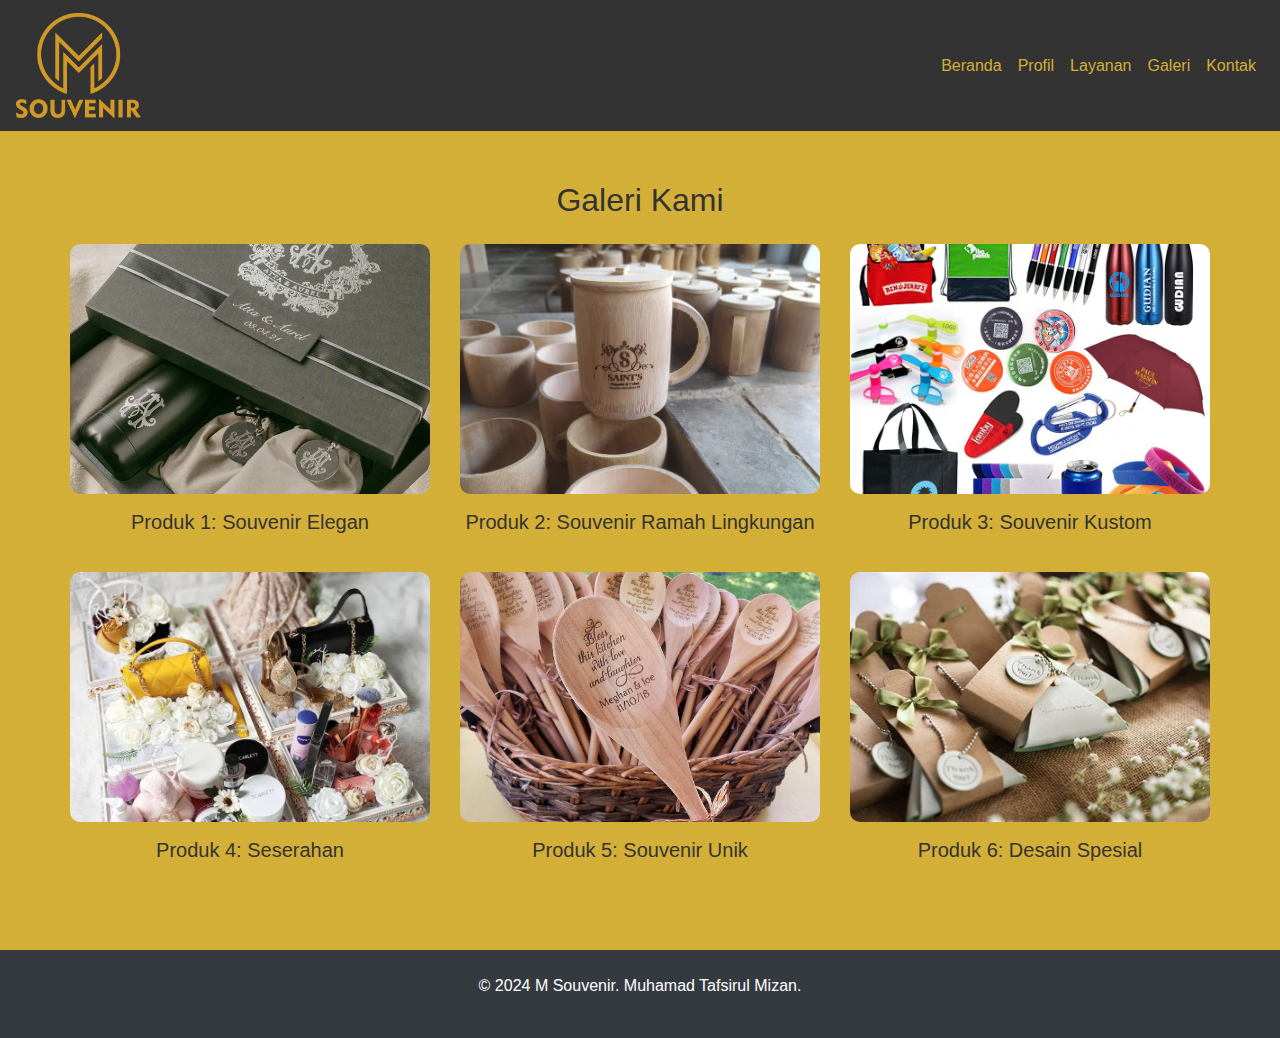
<file: galeri.html>
<!DOCTYPE html>
<html lang="en">
<head>
    <meta charset="UTF-8">
    <meta name="viewport" content="width=device-width, initial-scale=1.0">
    <title>Galeri - M Souvenir</title>
    <link rel="stylesheet" href="https://stackpath.bootstrapcdn.com/bootstrap/4.5.2/css/bootstrap.min.css">
    <style>
        body { background-color: #d4af37; color: #333; }
        .navbar { background-color: #333; }
        .navbar-brand, .nav-link { color: #d4af37 !important; }
        .navbar-toggler {
        background-color: #d4af37; /* Background biru */
    }
    .navbar-toggler-icon {
        background-image: url("data:image/svg+xml,%3Csvg xmlns='http://www.w3.org/2000/svg' viewBox='0 0 30 30'%3E%3Cpath stroke='white' stroke-width='2' d='M4 7h22M4 15h22M4 23h22'/%3E%3C/svg%3E");
    }
        .gallery-section { padding: 50px 0; }
        .gallery-item { margin-bottom: 30px; }
        .gallery-photo { border-radius: 10px; width: 100%; height: 250px; object-fit: cover; }
        footer { background-color: #333; color: #d4af37; padding: 10px 0; }
    </style>
</head>
<body>

<!-- Navbar -->
<nav class="navbar navbar-expand-lg">
    <a class="navbar-brand" href="#">
        <img src="img/m souvenir.png" alt="Logo" width="125"> <!-- Ganti dengan URL logo Anda -->
    </a>
    <button class="navbar-toggler" type="button" data-toggle="collapse" data-target="#navbarNav" aria-controls="navbarNav" aria-expanded="false" aria-label="Toggle navigation">
        <span class="navbar-toggler-icon" ></span>
    </button>
    <div class="collapse navbar-collapse" id="navbarNav">
        <ul class="navbar-nav ml-auto">
            <li class="nav-item"><a class="nav-link" href="index.html">Beranda</a></li>
            <li class="nav-item"><a class="nav-link" href="profil.html">Profil</a></li>
            <li class="nav-item"><a class="nav-link" href="layanan.html">Layanan</a></li>
            <li class="nav-item"><a class="nav-link" href="galeri.html">Galeri</a></li>
            <li class="nav-item"><a class="nav-link" href="kontak.html">Kontak</a></li>
        </ul>
    </div>
</nav>

<!-- Gallery Section -->
<div class="container gallery-section text-center">
    <h2 class="mb-4">Galeri Kami</h2>
    <div class="row">
        <!-- Foto 1 -->
        <div class="col-md-4 gallery-item">
            <img src="img/souvenir elegan.jpeg" alt="Foto Produk 1" class="gallery-photo mb-3"> <!-- Ganti dengan URL foto 1 -->
            <h5>Produk 1: Souvenir Elegan</h5>
        </div>

        <!-- Foto 2 -->
        <div class="col-md-4 gallery-item">
            <img src="img/souvenir ramah lingkungan.jpg" alt="Foto Produk 2" class="gallery-photo mb-3"> <!-- Ganti dengan URL foto 2 -->
            <h5>Produk 2: Souvenir Ramah Lingkungan</h5>
        </div>

        <!-- Foto 3 -->
        <div class="col-md-4 gallery-item">
            <img src="img/souvenir custom.jpg" alt="Foto Produk 3" class="gallery-photo mb-3"> <!-- Ganti dengan URL foto 3 -->
            <h5>Produk 3: Souvenir Kustom</h5>
        </div>

        <!-- Foto 4 -->
        <div class="col-md-4 gallery-item">
            <img src="img/seserahan.jpg.webp" alt="Foto Produk 4" class="gallery-photo mb-3"> <!-- Ganti dengan URL foto 4 -->
            <h5>Produk 4: Seserahan</h5>
        </div>

        <!-- Foto 5 -->
        <div class="col-md-4 gallery-item">
            <img src="img/sovenir unik.jpg" alt="Foto Produk 5" class="gallery-photo mb-3"> <!-- Ganti dengan URL foto 5 -->
            <h5>Produk 5: Souvenir Unik</h5>
        </div>

        <!-- Foto 6 -->
        <div class="col-md-4 gallery-item">
            <img src="img/dsain spesial.jpeg" alt="Foto Produk 6" class="gallery-photo mb-3"> <!-- Ganti dengan URL foto 6 -->
            <h5>Produk 6: Desain Spesial</h5>
        </div>
    </div>
</div>
        
<!-- Footer -->
<footer class="text-center py-4 bg-dark text-white">
  <p>&copy; 2024 M Souvenir. Muhamad Tafsirul Mizan.</p>
</footer>
    </div>

    <script src="https://code.jquery.com/jquery-3.5.1.slim.min.js"></script>
    <script src="https://cdn.jsdelivr.net/npm/@popperjs/core@2.9.2/dist/umd/popper.min.js"></script>
    <script src="https://stackpath.bootstrapcdn.com/bootstrap/4.5.2/js/bootstrap.min.js"></script>
</body>
</html>
</file>
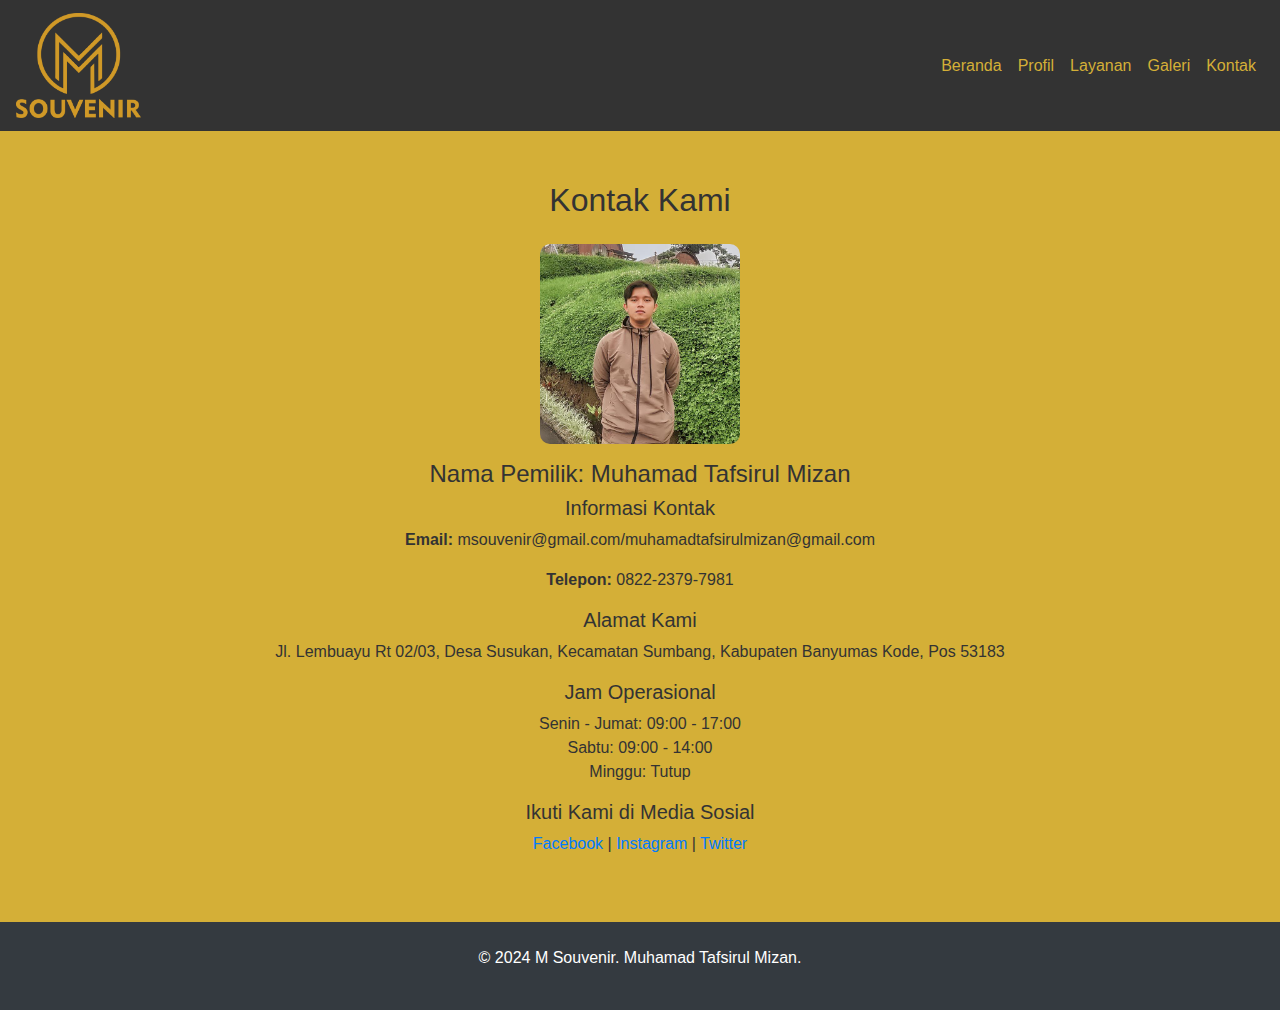
<file: kontak.html>
<!DOCTYPE html>
<html lang="en">
<head>
    <meta charset="UTF-8">
    <meta name="viewport" content="width=device-width, initial-scale=1.0">
    <title>Kontak - M Souvenir</title>
    <link rel="stylesheet" href="https://stackpath.bootstrapcdn.com/bootstrap/4.5.2/css/bootstrap.min.css">
    <style>
        body { background-color: #d4af37; color: #333; }
        .navbar { background-color: #333; }
        .navbar-brand, .nav-link { color: #d4af37 !important; }
        .navbar-toggler {
        background-color: #d4af37; /* Background biru */
    }
    .navbar-toggler-icon {
        background-image: url("data:image/svg+xml,%3Csvg xmlns='http://www.w3.org/2000/svg' viewBox='0 0 30 30'%3E%3Cpath stroke='white' stroke-width='2' d='M4 7h22M4 15h22M4 23h22'/%3E%3C/svg%3E");
    }
        .contact-section { padding: 50px 0; }
        .owner-photo { border-radius: 10px; width: 200px; height: 200px; object-fit: cover; }
        footer { background-color: #333; color: #d4af37; padding: 10px 0; }
    </style>
</head>
<body>

<!-- Navbar -->
<nav class="navbar navbar-expand-lg">
    <a class="navbar-brand" href="#">
        <img src="img/m souvenir.png" alt="Logo" width="125"> <!-- Ganti dengan URL logo Anda -->
    </a>
    <button class="navbar-toggler" type="button" data-toggle="collapse" data-target="#navbarNav" aria-controls="navbarNav" aria-expanded="false" aria-label="Toggle navigation">
        <span class="navbar-toggler-icon" ></span>
    </button>
    <div class="collapse navbar-collapse" id="navbarNav">
        <ul class="navbar-nav ml-auto">
            <li class="nav-item"><a class="nav-link" href="index.html">Beranda</a></li>
            <li class="nav-item"><a class="nav-link" href="profil.html">Profil</a></li>
            <li class="nav-item"><a class="nav-link" href="layanan.html">Layanan</a></li>
            <li class="nav-item"><a class="nav-link" href="galeri.html">Galeri</a></li>
            <li class="nav-item"><a class="nav-link" href="kontak.html">Kontak</a></li>
        </ul>
    </div>
</nav>

<!-- Contact Section -->
<div class="container contact-section text-center">
    <h2 class="mb-4">Kontak Kami</h2>
    <img src="img/mizan.jpg" alt="Foto Pemilik" class="owner-photo mb-3"> <!-- Ganti dengan URL foto pemilik -->
    <h4>Nama Pemilik: Muhamad Tafsirul Mizan</h4> <!-- Ganti dengan nama pemilik -->
    
    <h5>Informasi Kontak</h5>
    <p><strong>Email:</strong> msouvenir@gmail.com/muhamadtafsirulmizan@gmail.com</p> <!-- Ganti dengan email yang sesuai -->
    <p><strong>Telepon:</strong> 0822-2379-7981</p> <!-- Ganti dengan nomor telepon yang sesuai -->
    
    <h5>Alamat Kami</h5>
    <p>Jl. Lembuayu Rt 02/03, Desa Susukan, Kecamatan Sumbang, Kabupaten Banyumas Kode, Pos 53183</p> <!-- Ganti dengan alamat yang sesuai -->
    
    <h5>Jam Operasional</h5>
    <p>Senin - Jumat: 09:00 - 17:00<br>Sabtu: 09:00 - 14:00<br>Minggu: Tutup</p>
    
    <h5>Ikuti Kami di Media Sosial</h5>
    <p>
        <a href="https://facebook.com/mewahsouvenir" target="_blank">Facebook</a> |
        <a href="https://instagram.com/mewahsouvenir" target="_blank">Instagram</a> |
        <a href="https://twitter.com/mewahsouvenir" target="_blank">Twitter</a>
    </p>
</div>
        
<!-- Footer -->
<footer class="text-center py-4 bg-dark text-white">
  <p>&copy; 2024 M Souvenir. Muhamad Tafsirul Mizan.</p>
</footer>
    </div>

    <script src="https://code.jquery.com/jquery-3.5.1.slim.min.js"></script>
    <script src="https://cdn.jsdelivr.net/npm/@popperjs/core@2.9.2/dist/umd/popper.min.js"></script>
    <script src="https://stackpath.bootstrapcdn.com/bootstrap/4.5.2/js/bootstrap.min.js"></script>
</body>
</html>
</file>
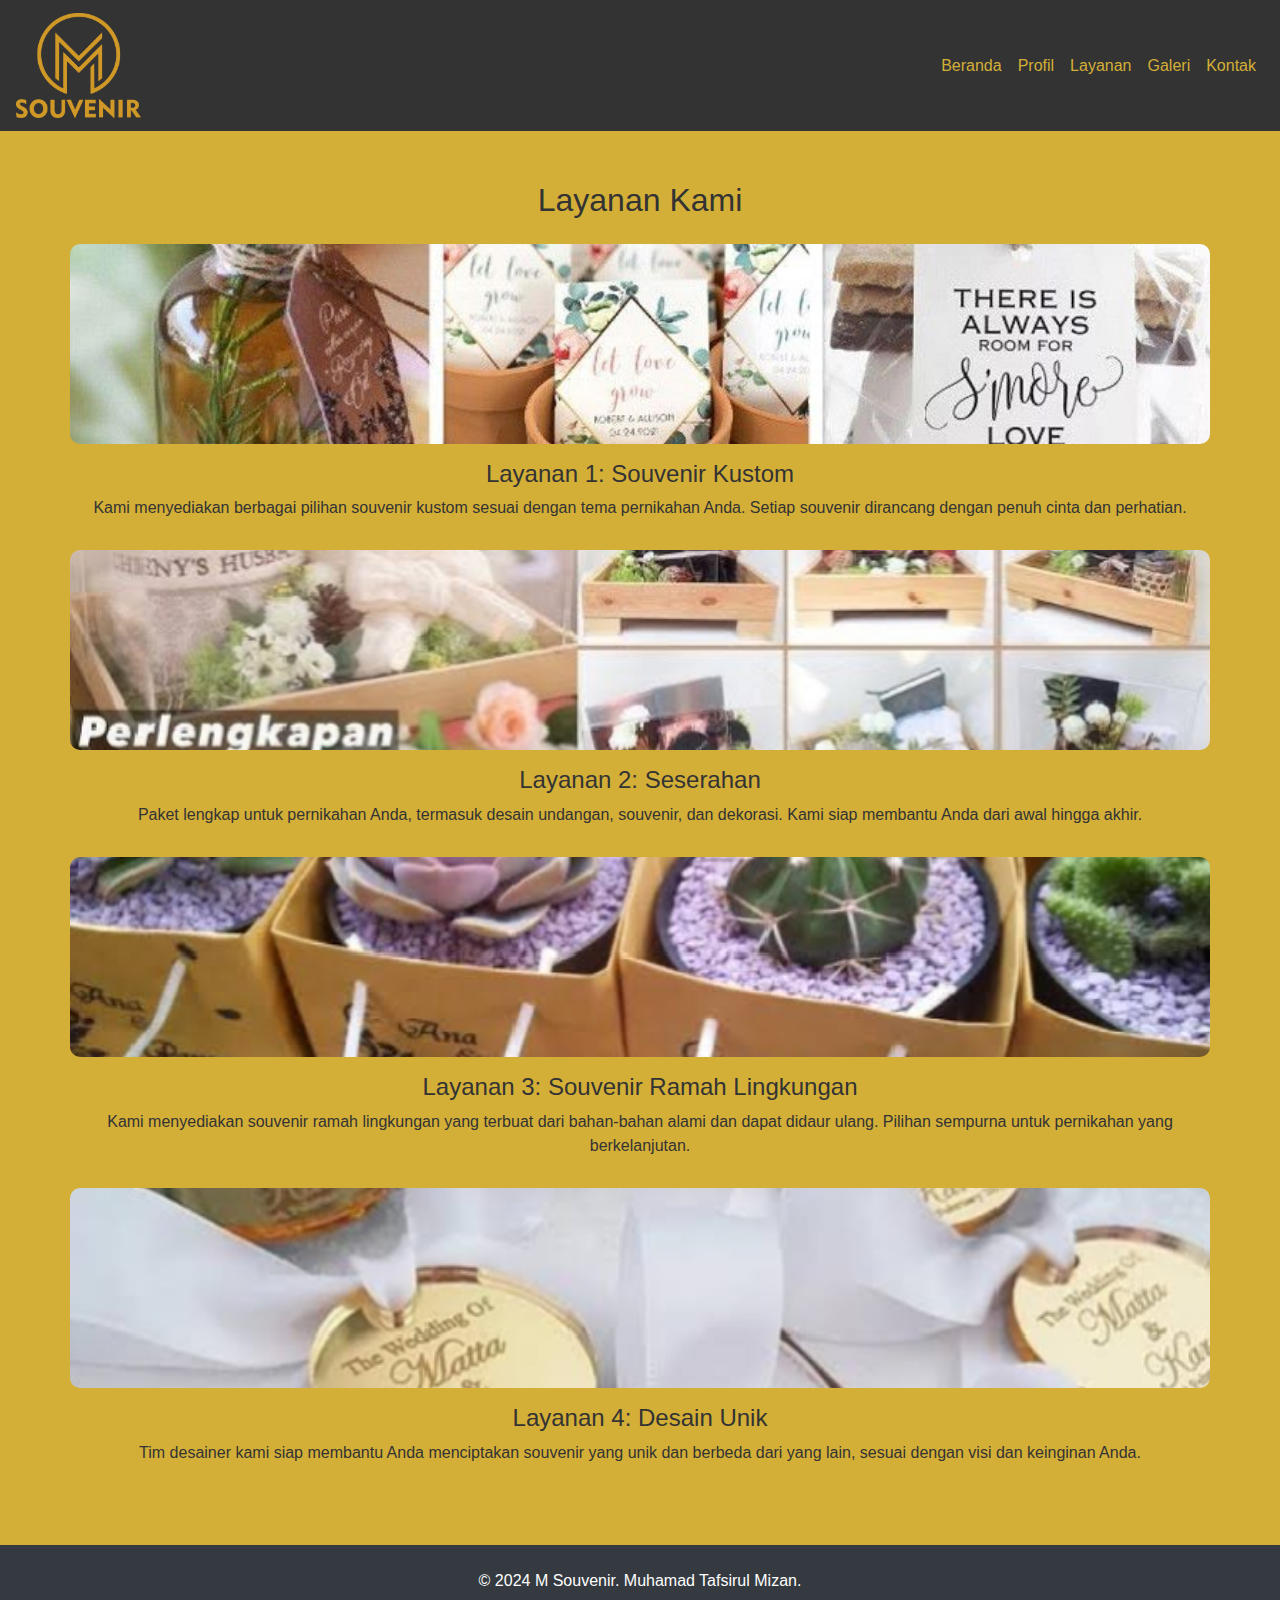
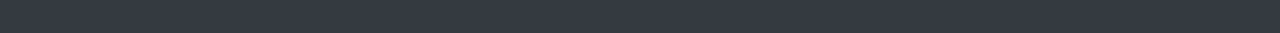
<file: layanan.html>
<!DOCTYPE html>
<html lang="en">
<head>
    <meta charset="UTF-8">
    <meta name="viewport" content="width=device-width, initial-scale=1.0">
    <title>Layanan - M Souvenir</title>
    <link rel="stylesheet" href="https://stackpath.bootstrapcdn.com/bootstrap/4.5.2/css/bootstrap.min.css">
    <style>
        body { background-color: #d4af37; color: #333; }
        .navbar { background-color: #333; }
        .navbar-brand, .nav-link { color: #d4af37 !important; }
        .navbar-toggler {
        background-color: #d4af37; /* Background biru */
    }
    .navbar-toggler-icon {
        background-image: url("data:image/svg+xml,%3Csvg xmlns='http://www.w3.org/2000/svg' viewBox='0 0 30 30'%3E%3Cpath stroke='white' stroke-width='2' d='M4 7h22M4 15h22M4 23h22'/%3E%3C/svg%3E");
    }
        .services-section { padding: 50px 0; }
        .service-item { margin-bottom: 30px; }
        .service-photo { border-radius: 10px; width: 100%; height: 200px; object-fit: cover; }
        footer { background-color: #333; color: #d4af37; padding: 10px 0; }
    </style>
</head>
<body>

<!-- Navbar -->
<nav class="navbar navbar-expand-lg">
    <a class="navbar-brand" href="#">
        <img src="img/m souvenir.png" alt="Logo" width="125"> <!-- Ganti dengan URL logo Anda -->
    </a>
    <button class="navbar-toggler" type="button" data-toggle="collapse" data-target="#navbarNav" aria-controls="navbarNav" aria-expanded="false" aria-label="Toggle navigation">
        <span class="navbar-toggler-icon" ></span>
    </button>
    <div class="collapse navbar-collapse" id="navbarNav">
        <ul class="navbar-nav ml-auto">
            <li class="nav-item"><a class="nav-link" href="index.html">Beranda</a></li>
            <li class="nav-item"><a class="nav-link" href="profil.html">Profil</a></li>
            <li class="nav-item"><a class="nav-link" href="layanan.html">Layanan</a></li>
            <li class="nav-item"><a class="nav-link" href="galeri.html">Galeri</a></li>
            <li class="nav-item"><a class="nav-link" href="kontak.html">Kontak</a></li>
        </ul>
    </div>
</nav>

<!-- Services Section -->
<div class="container services-section text-center">
    <h2 class="mb-4">Layanan Kami</h2>
    
    <!-- Layanan 1 -->
    <div class="service-item">
        <img src="img/custom.jpg" alt="Layanan 1" class="service-photo mb-3"> <!-- Ganti dengan URL foto layanan 1 -->
        <h4>Layanan 1: Souvenir Kustom</h4>
        <p>Kami menyediakan berbagai pilihan souvenir kustom sesuai dengan tema pernikahan Anda. Setiap souvenir dirancang dengan penuh cinta dan perhatian.</p>
    </div>
    
    <!-- Layanan 2 -->
    <div class="service-item">
        <img src="img//sserahan 2.jpg" alt="Layanan 2" class="service-photo mb-3"> <!-- Ganti dengan URL foto layanan 2 -->
        <h4>Layanan 2: Seserahan</h4>
        <p>Paket lengkap untuk pernikahan Anda, termasuk desain undangan, souvenir, dan dekorasi. Kami siap membantu Anda dari awal hingga akhir.</p>
    </div>
    
    <!-- Layanan 3 -->
    <div class="service-item">
        <img src="img//ramah.jpg" alt="Layanan 3" class="service-photo mb-3"> <!-- Ganti dengan URL foto layanan 3 -->
        <h4>Layanan 3: Souvenir Ramah Lingkungan</h4>
        <p>Kami menyediakan souvenir ramah lingkungan yang terbuat dari bahan-bahan alami dan dapat didaur ulang. Pilihan sempurna untuk pernikahan yang berkelanjutan.</p>
    </div>
    
    <!-- Layanan 4 -->
    <div class="service-item">
        <img src="img/unik.jpg" alt="Layanan 4" class="service-photo mb-3"> <!-- Ganti dengan URL foto layanan 4 -->
        <h4>Layanan 4: Desain Unik</h4>
        <p>Tim desainer kami siap membantu Anda menciptakan souvenir yang unik dan berbeda dari yang lain, sesuai dengan visi dan keinginan Anda.</p>
    </div>
</div>
        
<!-- Footer -->
<footer class="text-center py-4 bg-dark text-white">
  <p>&copy; 2024 M Souvenir. Muhamad Tafsirul Mizan.</p>
</footer>
    </div>

    <script src="https://code.jquery.com/jquery-3.5.1.slim.min.js"></script>
    <script src="https://cdn.jsdelivr.net/npm/@popperjs/core@2.9.2/dist/umd/popper.min.js"></script>
    <script src="https://stackpath.bootstrapcdn.com/bootstrap/4.5.2/js/bootstrap.min.js"></script>
</body>
</html>
</file>
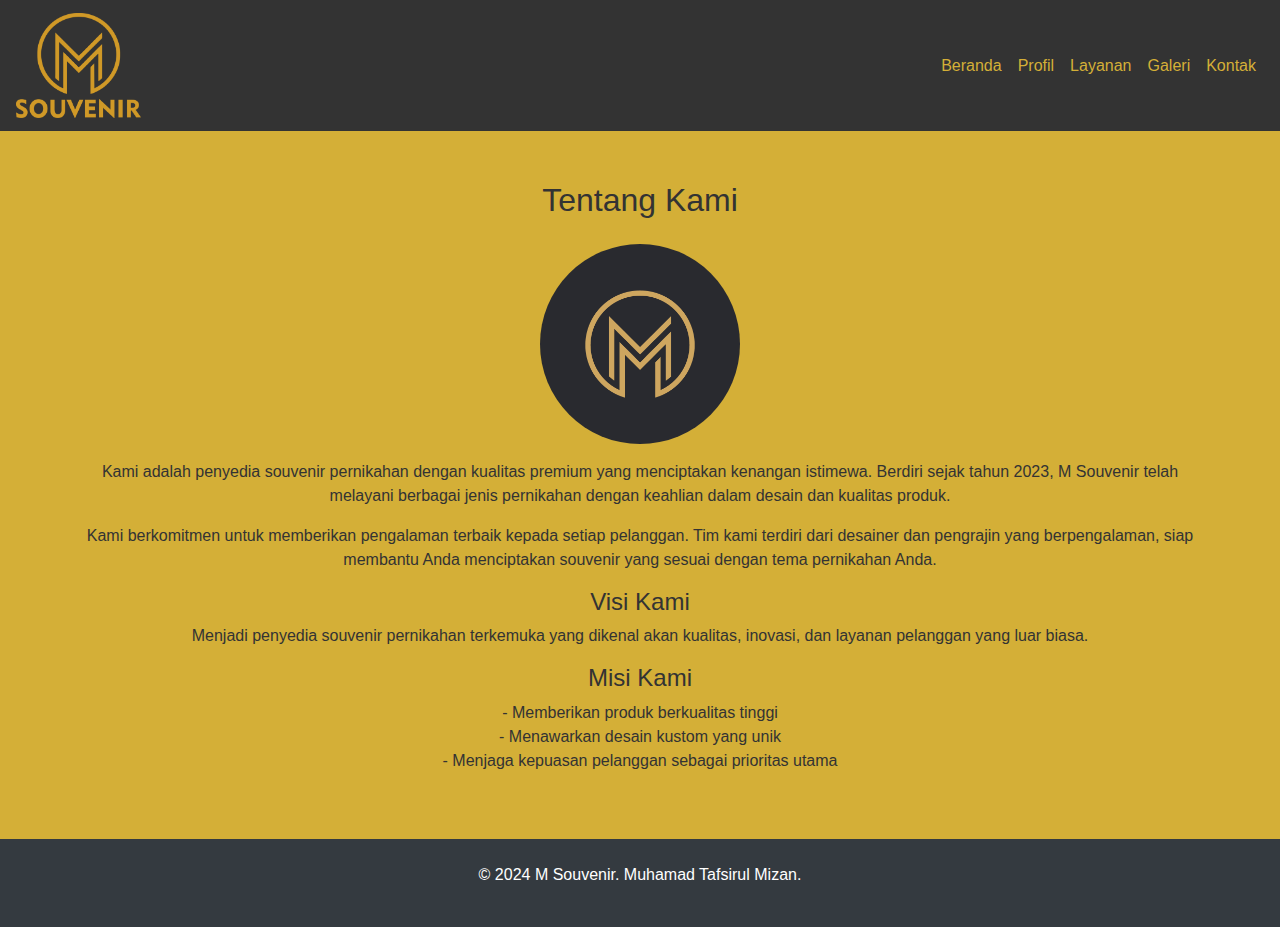
<file: profil.html>
<!DOCTYPE html>
<html lang="en">
<head>
    <meta charset="UTF-8">
    <meta name="viewport" content="width=device-width, initial-scale=1.0">
    <title>Profil Perusahaan - M Souvenir</title>
    <link rel="stylesheet" href="https://stackpath.bootstrapcdn.com/bootstrap/4.5.2/css/bootstrap.min.css">
    <style>
        body { background-color: #d4af37; color: #333; }
        .navbar { background-color: #333; }
        .navbar-brand, .nav-link { color: #d4af37 !important; }
        .navbar-toggler {
        background-color: #d4af37; /* Background biru */
    }
    .navbar-toggler-icon {
        background-image: url("data:image/svg+xml,%3Csvg xmlns='http://www.w3.org/2000/svg' viewBox='0 0 30 30'%3E%3Cpath stroke='white' stroke-width='2' d='M4 7h22M4 15h22M4 23h22'/%3E%3C/svg%3E");
    }
        .profile-section { padding: 50px 0; }
        .profile-photo { border-radius: 50%; width: 200px; height: 200px; object-fit: cover; }
        footer { background-color: #333; color: #d4af37; padding: 10px 0; }
    </style>
</head>
<body>

<!-- Navbar -->
<nav class="navbar navbar-expand-lg">
    <a class="navbar-brand" href="#">
        <img src="img/m souvenir.png" alt="Logo" width="125"> <!-- Ganti dengan URL logo Anda -->
    </a>
    <button class="navbar-toggler" type="button" data-toggle="collapse" data-target="#navbarNav" aria-controls="navbarNav" aria-expanded="false" aria-label="Toggle navigation">
        <span class="navbar-toggler-icon" ></span>
    </button>
    <div class="collapse navbar-collapse" id="navbarNav">
        <ul class="navbar-nav ml-auto">
            <li class="nav-item"><a class="nav-link" href="index.html">Beranda</a></li>
            <li class="nav-item"><a class="nav-link" href="profil.html">Profil</a></li>
            <li class="nav-item"><a class="nav-link" href="layanan.html">Layanan</a></li>
            <li class="nav-item"><a class="nav-link" href="galeri.html">Galeri</a></li>
            <li class="nav-item"><a class="nav-link" href="kontak.html">Kontak</a></li>
        </ul>
    </div>
</nav>

<!-- Profile Section -->
<div class="container profile-section text-center">
    <h2 class="mb-4">Tentang Kami</h2>
    <img src="img/m logo.jpeg" alt="Foto Perusahaan" class="profile-photo mb-3"> <!-- Ganti dengan URL foto perusahaan Anda -->
    <p>Kami adalah penyedia souvenir pernikahan dengan kualitas premium yang menciptakan kenangan istimewa. Berdiri sejak tahun 2023, M Souvenir telah melayani berbagai jenis pernikahan dengan keahlian dalam desain dan kualitas produk.</p>
    <p>Kami berkomitmen untuk memberikan pengalaman terbaik kepada setiap pelanggan. Tim kami terdiri dari desainer dan pengrajin yang berpengalaman, siap membantu Anda menciptakan souvenir yang sesuai dengan tema pernikahan Anda.</p>
    <h4>Visi Kami</h4>
    <p>Menjadi penyedia souvenir pernikahan terkemuka yang dikenal akan kualitas, inovasi, dan layanan pelanggan yang luar biasa.</p>
    <h4>Misi Kami</h4>
    <ul class="list-unstyled">
        <li>- Memberikan produk berkualitas tinggi</li>
        <li>- Menawarkan desain kustom yang unik</li>
        <li>- Menjaga kepuasan pelanggan sebagai prioritas utama</li>
    </ul>
</div>

<!-- Footer -->
<footer class="text-center py-4 bg-dark text-white">
  <p>&copy; 2024 M Souvenir. Muhamad Tafsirul Mizan.</p>
</footer>


    <script src="https://code.jquery.com/jquery-3.5.1.slim.min.js"></script>
    <script src="https://cdn.jsdelivr.net/npm/@popperjs/core@2.9.2/dist/umd/popper.min.js"></script>
    <script src="https://stackpath.bootstrapcdn.com/bootstrap/4.5.2/js/bootstrap.min.js"></script>
</body>
</html>
</file>
